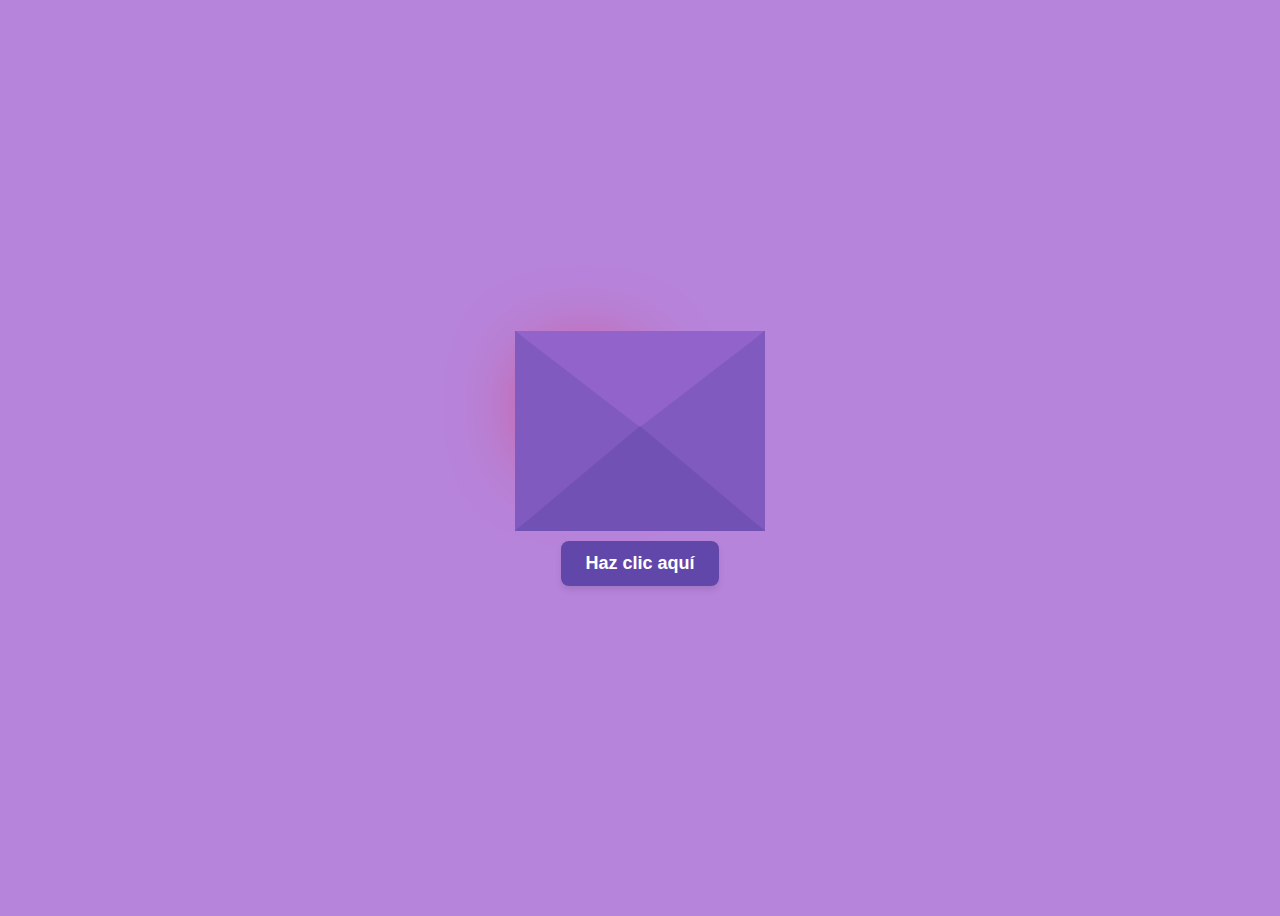
<file: index.html>
<!DOCTYPE html>
<html lang="es">
  <head>
    <meta charset="UTF-8" />
    <meta name="viewport" content="width=device-width, initial-scale=1.0" />
    <title>untoldcoding</title>
    <link rel="stylesheet" href="style.css" />
  </head>
  <body>
    <div class="envelope">
      <div class="back"></div>
      <div class="letter">
        <div class="heart"></div>
        <div class="text">
          <p>
            Te amo mucho mi amor <br />
            Feliz cumpleaños, <br />
            esto es para ti
          </p>
        </div>
      </div>
      <div class="link-container">
        <a href="new.html" class="styled-link">Haz clic aquí</a>
      </div>
      <div class="front"></div>
      <div class="top"></div>
      <div class="shadow"></div>
    </div>
  </body>
</html>
</file>
<file: style.css>
body {
  display: flex;
  align-items: center;
  justify-content: center;
  height: 100vh;
  background: #b784db;
}

.envelope {
  position: relative;
  cursor: pointer;
}

.back {
  position: relative;
  width: 250px;
  height: 200px;
  background: #6247aa;
}

.front {
  position: absolute;
  border-right: 130px solid #815ac0;
  border-top: 100px solid transparent;
  border-bottom: 100px solid transparent;
  height: 0;
  width: 0;
  top: 0;
  left: 120px;
  z-index: 3;
}

.front:before {
  content: "";
  position: absolute;
  border-left: 130px solid #815ac0;
  border-top: 100px solid transparent;
  border-bottom: 100px solid transparent;
  height: 0;
  width: 0;
  top: -100px;
  left: -120px;
}

.front:after {
  content: "";
  position: absolute;
  border-bottom: 105px solid #7251b5;
  border-left: 125px solid transparent;
  border-right: 125px solid transparent;
  height: 0;
  width: 0;
  top: -5px;
  left: -120px;
}

.top {
  position: absolute;
  border-top: 105px solid #9163cb;
  border-left: 125px solid transparent;
  border-right: 125px solid transparent;
  height: 0;
  width: 0;
  top: 0;
  transform-origin: top;
  transition: 0.4s;
}

.envelope:hover .top {
  transform: rotateX(160deg);
}

.letter {
  position: absolute;
  background: white;
  width: 230px;
  height: 180px;
  top: 10px;
  left: 10px;
  transition: 0.2s;
}

.envelope:hover .letter {
  transform: translateY(-100px);
  z-index: 2;
}

.text1 {
  position: absolute;
  color: white;
  font-family: sans-serif;
  top: -50%;
}

.text {
  text-align: center;
  font-size: 11px;
  font-family: Arial, Helvetica, sans-serif;
  margin-top: 20px;
  font-weight: bold;
  color: black;
  position: relative;
  top: -20px;
  left: 20px;
}

/*---heart -----*/
.heart {
  background-color: red;
  height: 70px;
  width: 70px;
  position: relative;
  top: 20px;
  left: 20px;
  transform: rotate(-45deg);
  box-shadow: -5px 10px 90px red;
  animation: untoldcoding 0.8s linear infinite;
}

@keyframes untoldcoding {
  0% {
    transform: rotate(-45deg) scale(1.05);
  }
  70% {
    transform: rotate(-45deg) scale(1);
  }
  100% {
    transform: rotate(-45deg) scale(0.8);
  }
}

.heart:before {
  content: "";
  position: absolute;
  height: 70px;
  width: 70px;
  background-color: red;
  top: -40px;
  border-radius: 50px;
}

.heart:after {
  content: "";
  position: absolute;
  height: 70px;
  width: 70px;
  background-color: red;
  right: -40px;
  border-radius: 50px;
}

/* --- Estilos del enlace --- */
.link-container {
  display: flex;
  justify-content: center;
  align-items: center;
  margin-top: 10px;
}

.styled-link {
  display: inline-block;
  padding: 12px 24px;
  background-color: #6247aa;
  color: #fff;
  font-family: 'Arial', sans-serif;
  font-size: 18px;
  font-weight: bold;
  text-decoration: none;
  border-radius: 8px;
  transition: all 0.3s ease-in-out;
  box-shadow: 0 4px 6px rgba(0, 0, 0, 0.1);
  position: relative;
}

.styled-link:hover {
  background-color: #815ac0;
  transform: translateY(-4px);
  box-shadow: 0 6px 10px rgba(0, 0, 0, 0.15);
}

.styled-link::before {
  content: '';
  position: absolute;
  top: -8px;
  left: -8px;
  right: -8px;
  bottom: -8px;
  background: linear-gradient(135deg, #b784db, #6247aa);
  z-index: -1;
  border-radius: 10px;
  opacity: 0;
  transition: opacity 0.3s ease-in-out;
}

.styled-link:hover::before {
  opacity: 1;
}
</file>
